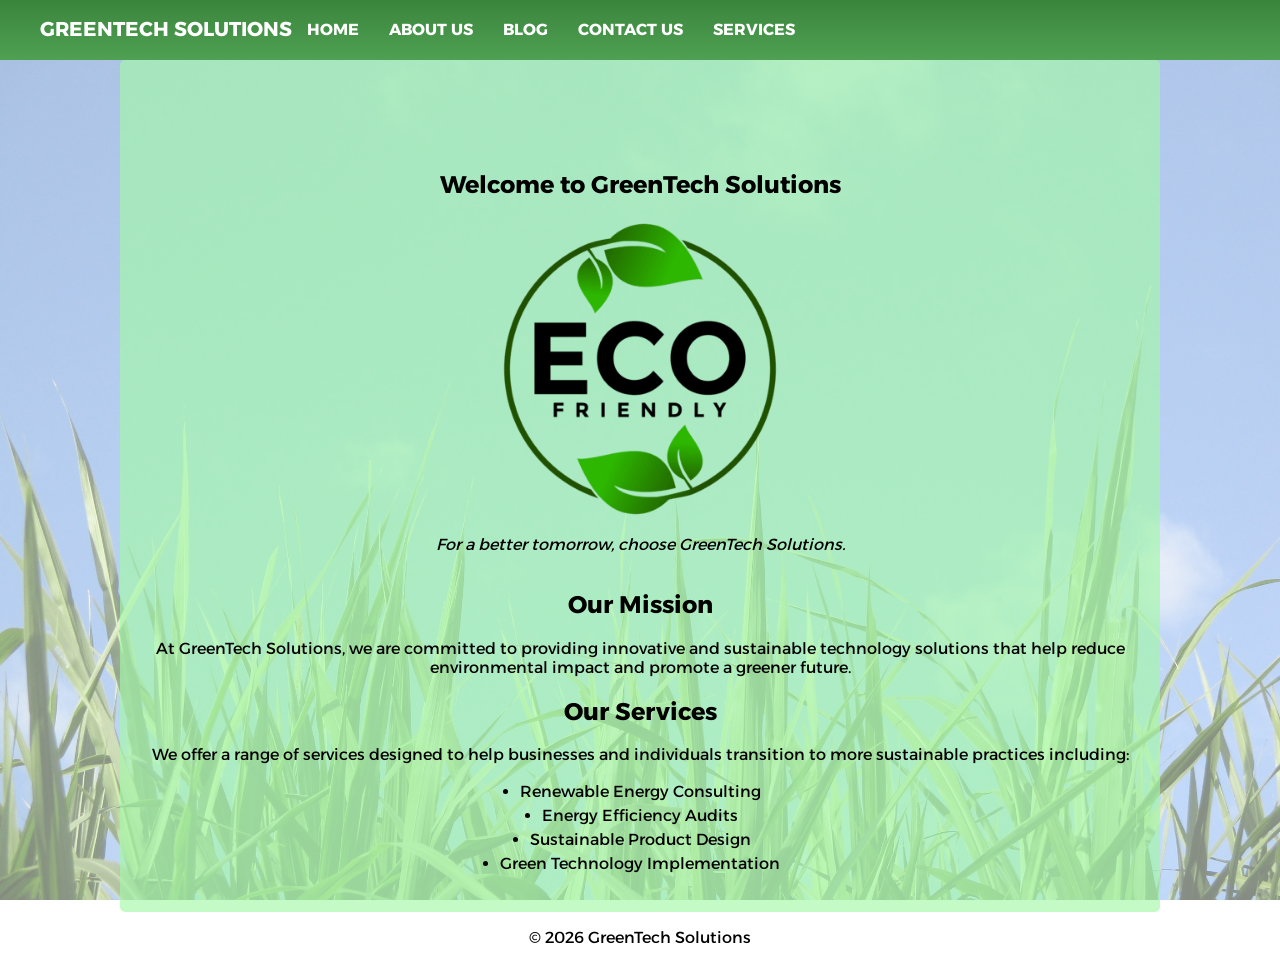
<file: index.html>
<!DOCTYPE html>
<html lang="en">
  <head>
    <meta charset="UTF-8">
    <meta name="viewport" content="width=device-width, initial-scale=1.0">
    <title>Home Site</title>
    <link rel="stylesheet" href="style.css">
    <link href='https://fonts.googleapis.com/css?family=Alexandria' rel='stylesheet'>
  </head>

  <body>
    <div class="mobile-menu-btn">
        <img src="./images/menu-burger.png" alt="Mobile-Menu-btn">
    </div>
    
    <header class="header-main">
      <nav>
        <ul>
          <li><p><strong>GREENTECH SOLUTIONS</strong></p></li>
          <li><a href="index.html"><strong>Home</strong></a></li>
          <li><a href="html/about.html"><strong>About Us</strong></a></li>
          <li><a href="html/blog.html"><strong>Blog</strong></a></li>
          <li><a href="html/contact.html"><strong>Contact Us</strong></a></li>
          <li><a href="html/services.html"><strong>Services</strong></a></li>
        </ul>
      </nav>

    </header>

    <main>
      <div class="wrapper textBackground">
        <section id="introduction">
          <h1>Welcome to GreenTech Solutions</h1>
          <img src="./images/ecofriendlylogo.png" alt="Eco-Friendly Logo">
          <p><em>For a better tomorrow, choose GreenTech Solutions.</em></p>

        </section>
      

        <section id="mission">
          <h2>Our Mission</h2>
          <p>At GreenTech Solutions, we are committed to providing innovative and sustainable technology solutions that help reduce environmental impact and promote a greener future.</p>
        
        </section>

        <section id="services">
          <h2>Our Services</h2>
          <p>We offer a range of services designed to help businesses and individuals transition to more sustainable practices including:</p>
          <ul>
          <li>Renewable Energy Consulting</li>
          <li>Energy Efficiency Audits</li>
          <li>Sustainable Product Design</li>
          <li>Green Technology Implementation</li>
          </ul>
        </section>
      </div>
    </main>  

    <footer>
      <p>&copy; 2026 GreenTech Solutions</p>
    </footer>

    <script src="./js/script.js"></script>

</body>
</html>
</file>
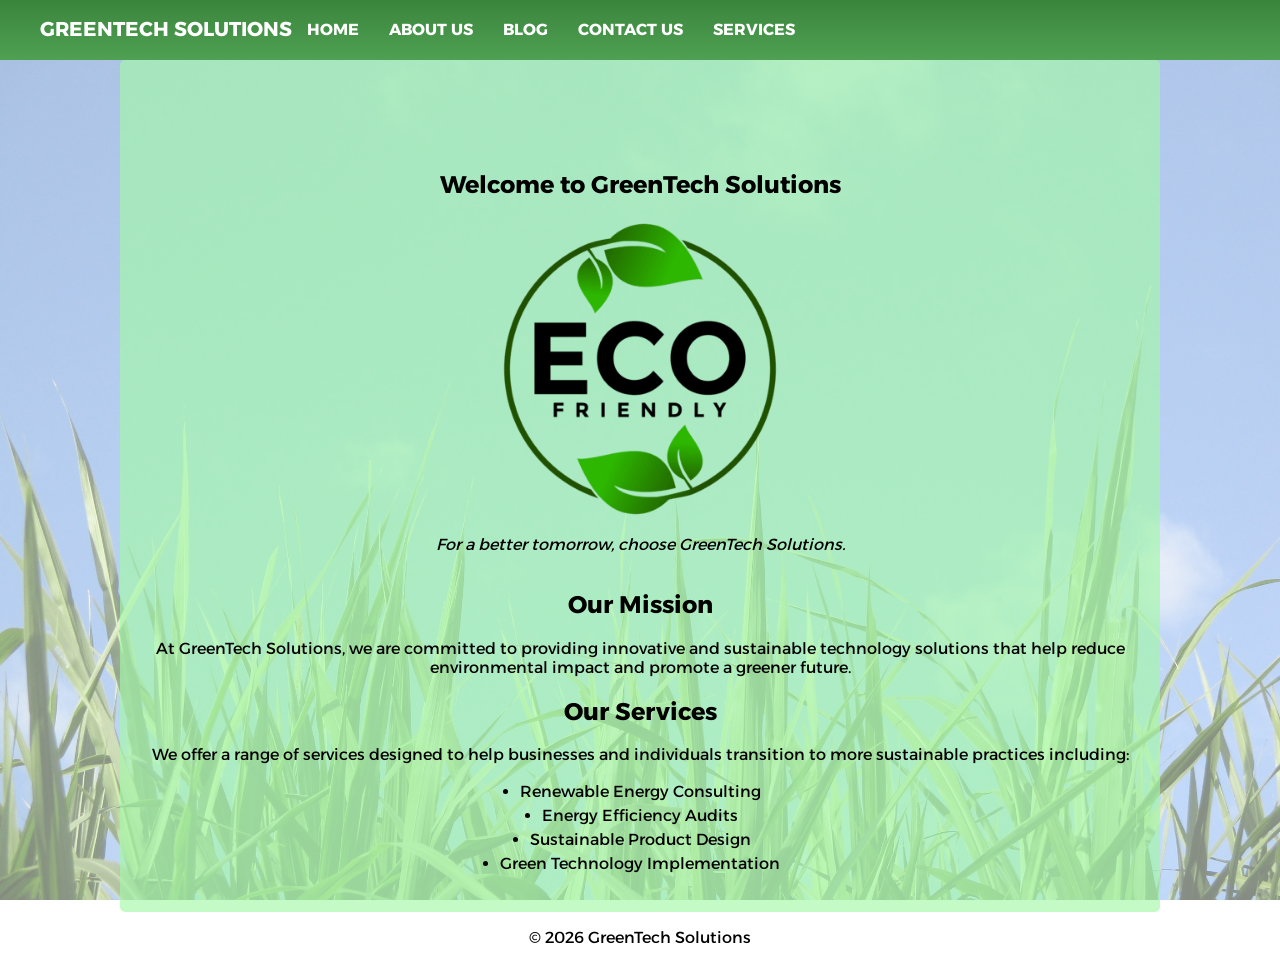
<file: home.html>
<!DOCTYPE html>
<html lang="en">
  <head>
    <meta charset="UTF-8">
    <meta name="viewport" content="width=device-width, initial-scale=1.0">
    <title>Home</title>
    <link rel="stylesheet" href="style.css">
    <link href='https://fonts.googleapis.com/css?family=Alexandria' rel='stylesheet'>
  </head>

  <body>
    <div class="mobile-menu-btn">
        <img src="../images/menu-burger.png" alt="Mobile-Menu-btn">
    </div>
    
    <header class="header-main">
      <nav>
        <ul>
          <li><p><strong>GREENTECH SOLUTIONS</strong></p></li>
          <li><a href="home.html"><strong>Home</strong></a></li>
          <li><a href="about.html"><strong>About Us</strong></a></li>
          <li><a href="blog.html"><strong>Blog</strong></a></li>
          <li><a href="contact.html"><strong>Contact Us</strong></a></li>
          <li><a href="services.html"><strong>Services</strong></a></li>
        </ul>
      </nav>

    </header>

    <main>
      <div class="wrapper textBackground">
        <section id="introduction">
          <h1>Welcome to GreenTech Solutions</h1>
          <img src="./images/ecofriendlylogo.png" alt="Eco-Friendly Logo">
          <p><em>For a better tomorrow, choose GreenTech Solutions.</em></p>

        </section>
      

        <section id="mission">
          <h2>Our Mission</h2>
          <p>At GreenTech Solutions, we are committed to providing innovative and sustainable technology solutions that help reduce environmental impact and promote a greener future.</p>
        
        </section>

        <section id="services">
          <h2>Our Services</h2>
          <p>We offer a range of services designed to help businesses and individuals transition to more sustainable practices including:</p>
          <ul>
          <li>Renewable Energy Consulting</li>
          <li>Energy Efficiency Audits</li>
          <li>Sustainable Product Design</li>
          <li>Green Technology Implementation</li>
          </ul>
        </section>
      </div>
    </main>  

    <footer>
      <p>&copy; 2026 GreenTech Solutions</p>
    </footer>

    <script src="./js/script.js"></script>
  </body>
</html>
</file>
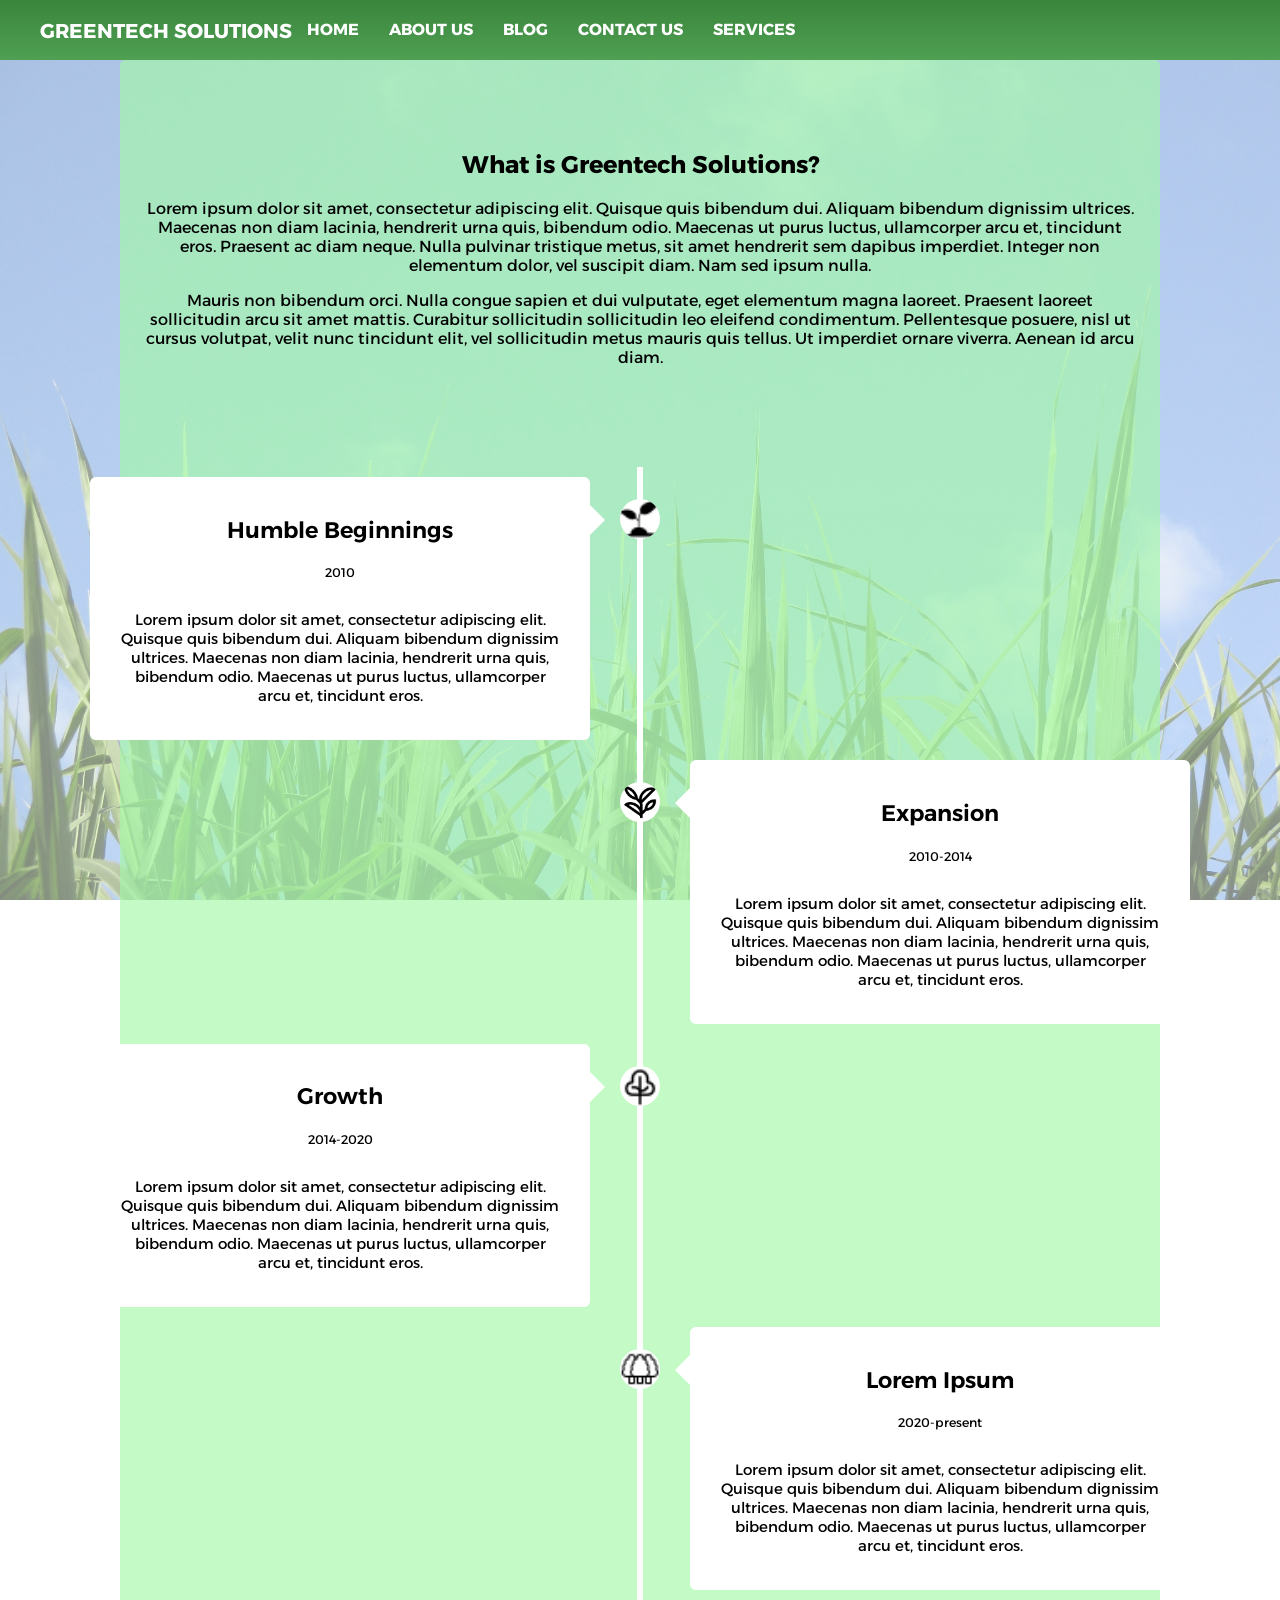
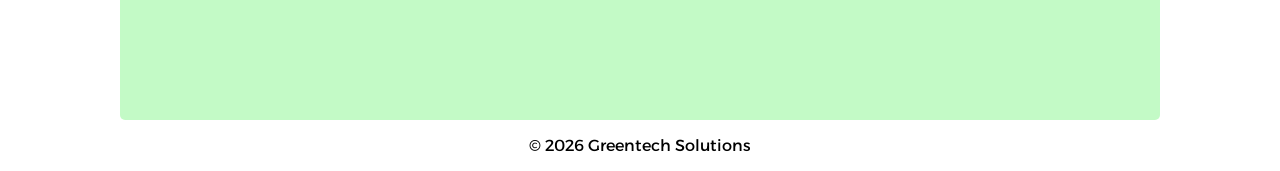
<file: html/about.html>
<!DOCTYPE html>
<html lang="en">
  <head>
    <meta charset="UTF-8">
    <meta name="viewport" content="width=device-width, initial-scale=1.0">
    <title>About Us</title>
    <link rel="stylesheet" href="../style.css">
    <link href='https://fonts.googleapis.com/css?family=Alexandria' rel='stylesheet'>
  </head>

  <body>
    <div class="mobile-menu-btn">
        <img src="../images/menu-burger.png" alt="Mobile-Menu-btn">
    </div>
    
    <header class="header-main">
      <nav>
        <ul>
          <p><strong>GREENTECH SOLUTIONS</strong></p>
          <li><a href="../index.html"><strong>Home</strong></a></li>
          <li><a href="about.html"><strong>About Us</strong></a></li>
          <li><a href="blog.html"><strong>Blog</strong></a></li>
          <li><a href="contact.html"><strong>Contact Us</strong></a></li>
          <li><a href="services.html"><strong>Services</strong></a></li>
        </ul>
      </nav>

    </header>

    <main>
      <div class="wrapper textBackground">
      <section id="about-main">

        <h1>What is Greentech Solutions?</h1>
        <p>Lorem ipsum dolor sit amet, consectetur adipiscing elit. Quisque quis bibendum dui. Aliquam bibendum dignissim ultrices. Maecenas non diam lacinia, hendrerit urna quis, bibendum odio. Maecenas ut purus luctus, ullamcorper arcu et, tincidunt eros. Praesent ac diam neque. Nulla pulvinar tristique metus, sit amet hendrerit sem dapibus imperdiet. Integer non elementum dolor, vel suscipit diam. Nam sed ipsum nulla.</p>

        <p>Mauris non bibendum orci. Nulla congue sapien et dui vulputate, eget elementum magna laoreet. Praesent laoreet sollicitudin arcu sit amet mattis. Curabitur sollicitudin sollicitudin leo eleifend condimentum. Pellentesque posuere, nisl ut cursus volutpat, velit nunc tincidunt elit, vel sollicitudin metus mauris quis tellus. Ut imperdiet ornare viverra. Aenean id arcu diam.</p>
      </section>

      <div class="timeline"> 
        
        <div class="container left-container">
          <img src="../images/seedling.png" alt="Seedling Image">
          <div class="text-box">
            <h2>Humble Beginnings</h2>
            <small>2010</small>
            <p>Lorem ipsum dolor sit amet, consectetur adipiscing elit. Quisque quis bibendum dui. Aliquam bibendum dignissim ultrices. Maecenas non diam lacinia, hendrerit urna quis, bibendum odio. Maecenas ut purus luctus, ullamcorper arcu et, tincidunt eros.</p>
            <span class="left-container-arrow"></span>
          </div>
        </div>

        <div class="container right-container">
          <img src="../images/smallplant.png" alt="Small Plant Image">
          <div class="text-box">
            <h2>Expansion</h2>
            <small>2010-2014</small>
            <p>Lorem ipsum dolor sit amet, consectetur adipiscing elit. Quisque quis bibendum dui. Aliquam bibendum dignissim ultrices. Maecenas non diam lacinia, hendrerit urna quis, bibendum odio. Maecenas ut purus luctus, ullamcorper arcu et, tincidunt eros.</p>
            <span class="right-container-arrow"></span>
          </div>

        </div>
        <div class="container left-container">
          <img src="../images/smalltree.png" alt="Small Tree Image">
          <div class="text-box">
            <h2>Growth</h2>
            <small>2014-2020</small>
            <p>Lorem ipsum dolor sit amet, consectetur adipiscing elit. Quisque quis bibendum dui. Aliquam bibendum dignissim ultrices. Maecenas non diam lacinia, hendrerit urna quis, bibendum odio. Maecenas ut purus luctus, ullamcorper arcu et, tincidunt eros.</p>
            <span class="left-container-arrow"></span>
          </div>
        </div>

        <div class="container right-container">
          <img src="../images/bigtree.png" alt="Bigger Tree Image">
          <div class="text-box">
            <h2>Lorem Ipsum</h2>
            <small>2020-present</small>
            <p>Lorem ipsum dolor sit amet, consectetur adipiscing elit. Quisque quis bibendum dui. Aliquam bibendum dignissim ultrices. Maecenas non diam lacinia, hendrerit urna quis, bibendum odio. Maecenas ut purus luctus, ullamcorper arcu et, tincidunt eros.</p>
            <span class="right-container-arrow"></span>
          </div>
      </div>
    </div>
    </div>
    </main>

    <footer>
      <p>&copy; 2026 Greentech Solutions</p>
    </footer>

    <script src="../js/script.js"></script>
  </body>
</html>
</file>
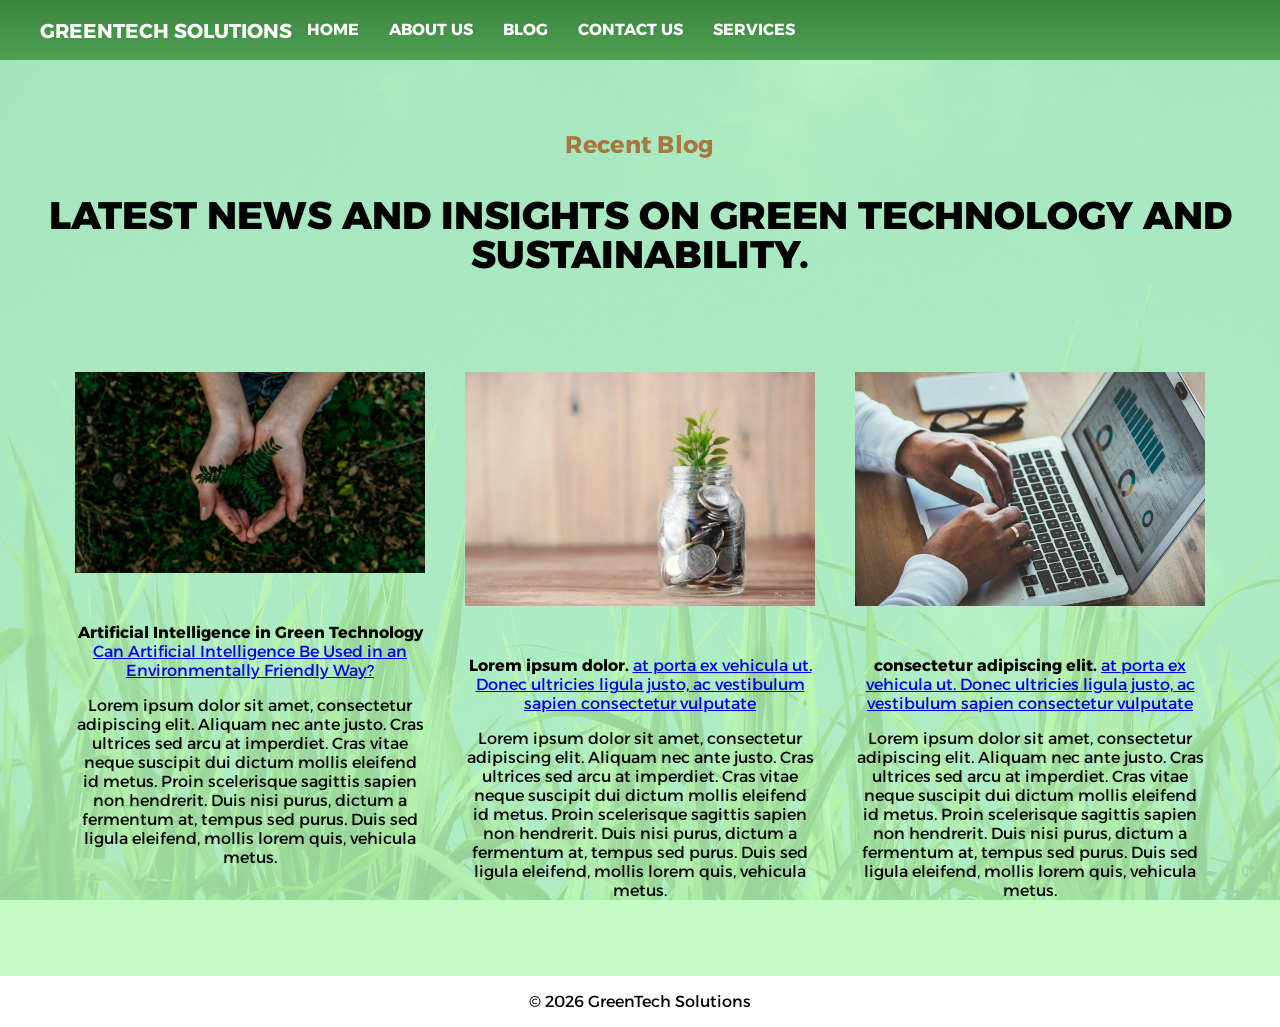
<file: html/blog.html>
<!DOCTYPE html>
<html lang="en">
  <head>
    <meta charset="UTF-8">
    <meta name="viewport" content="width=device-width, initial-scale=1.0">
    <title>Blogs</title>
    <link rel="stylesheet" href="../style.css">
    <link href='https://fonts.googleapis.com/css?family=Alexandria' rel='stylesheet'>
  </head>

  <body>
    <div class="mobile-menu-btn">
        <img src="../images/menu-burger.png" alt="Mobile-Menu-btn">
    </div>
    
    <header class="header-main">
      <nav>
        <ul>
          <p><strong>GREENTECH SOLUTIONS</strong></p>
          <li><a href="../index.html"><strong>Home</strong></a></li>
          <li><a href="about.html"><strong>About Us</strong></a></li>
          <li><a href="blog.html"><strong>Blog</strong></a></li>
          <li><a href="contact.html"><strong>Contact Us</strong></a></li>
          <li><a href="services.html"><strong>Services</strong></a></li>
        </ul>
      </nav>

    </header>

    <main>
      <section id="blog">
        <div class="blog-heading">
          <h1><strong>Recent Blog</strong></h1>
          <h3>Latest news and insights on green technology and sustainability.</h3>
        </div>

        <div class="blog-box-container">
          <div class="blog-box">

          <div class="blog-box-img">
            <img src="../images/holding grass.jpg" alt="Blog Image 1">
            <a href="#" class="blog-img-link">
              <!-- <i><img src="../images/sharearrow.png" alt="Share Icon">
              </i> -->
            </a>
            <div class="blog-box-text"></div>
              <strong>Artificial Intelligence in Green Technology</strong>
              <a href="#">Can Artificial Intelligence Be Used in an Environmentally Friendly Way?</a>
              <p>Lorem ipsum dolor sit amet, consectetur adipiscing elit. Aliquam nec ante justo. Cras ultrices sed arcu at imperdiet. Cras vitae neque suscipit dui dictum mollis eleifend id metus. Proin scelerisque sagittis sapien non hendrerit. Duis nisi purus, dictum a fermentum at, tempus sed purus. Duis sed ligula eleifend, mollis lorem quis, vehicula metus.</p>
            </div>   
        </div>

        <div class="blog-box">

          <div class="blog-box-img">
            <img src="../images/savingsinplants.jpg" alt="Blog Image 1">
            <a href="#" class="blog-img-link">
              <!-- <i><img src="../images/sharearrow.png" alt="Share Icon">
              </i> -->
            </a>
            <div class="blog-box-text"></div>
              <strong>Lorem ipsum dolor.</strong>
              <a href="#">at porta ex vehicula ut. Donec ultricies ligula justo, ac vestibulum sapien consectetur vulputate</a>
              <p>Lorem ipsum dolor sit amet, consectetur adipiscing elit. Aliquam nec ante justo. Cras ultrices sed arcu at imperdiet. Cras vitae neque suscipit dui dictum mollis eleifend id metus. Proin scelerisque sagittis sapien non hendrerit. Duis nisi purus, dictum a fermentum at, tempus sed purus. Duis sed ligula eleifend, mollis lorem quis, vehicula metus.</p>
            </div>   
        </div>

        <div class="blog-box">

          <div class="blog-box-img">
            <img src="../images/mantyping.jpg" alt="Blog Image 1">
            <a href="#" class="blog-img-link">
              <!-- <i><img src="../images/sharearrow.png" alt="Share Icon">
              </i> -->
            </a>
            <div class="blog-box-text"></div>
              <strong>consectetur adipiscing elit.</strong>
              <a href="#">at porta ex vehicula ut. Donec ultricies ligula justo, ac vestibulum sapien consectetur vulputate</a>
              <p>Lorem ipsum dolor sit amet, consectetur adipiscing elit. Aliquam nec ante justo. Cras ultrices sed arcu at imperdiet. Cras vitae neque suscipit dui dictum mollis eleifend id metus. Proin scelerisque sagittis sapien non hendrerit. Duis nisi purus, dictum a fermentum at, tempus sed purus. Duis sed ligula eleifend, mollis lorem quis, vehicula metus.</p>
            </div>   
        </div>
        </div>
      </section>
    </main>

    <footer>
      <p>&copy; 2026 GreenTech Solutions</p>
    </footer>

    <script src="../js/script.js"></script>
  </body>
</html>
</file>
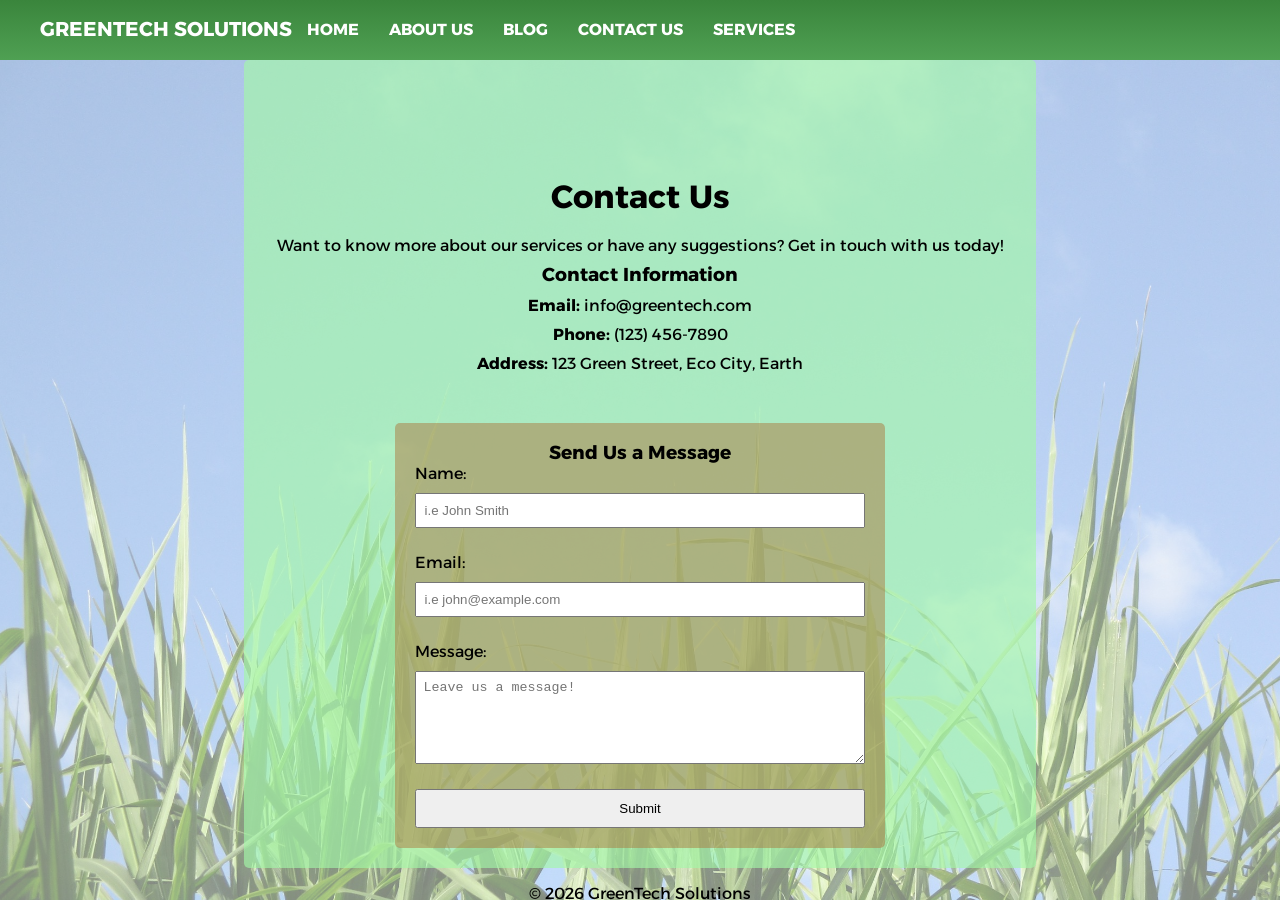
<file: html/contact.html>
<!DOCTYPE html>
<html lang="en">
  <head>
    <meta charset="UTF-8">
    <meta name="viewport" content="width=device-width, initial-scale=1.0">
    <title>Contact Page</title>
    <link rel="stylesheet" href="../style.css">
    <link href='https://fonts.googleapis.com/css?family=Alexandria' rel='stylesheet'>
  </head>

  <body>
    <div class="mobile-menu-btn">
        <img src="../images/menu-burger.png" alt="Mobile-Menu-btn">
    </div>
    
    <header class="header-main">
      <nav>
        <ul>
          <li><p><strong>GREENTECH SOLUTIONS</strong></p></li>
          <li><a href="../index.html"><strong>Home</strong></a></li>
          <li><a href="about.html"><strong>About Us</strong></a></li>
          <li><a href="blog.html"><strong>Blog</strong></a></li>
          <li><a href="contact.html"><strong>Contact Us</strong></a></li>
          <li><a href="services.html"><strong>Services</strong></a></li>
        </ul>
      </nav>

    </header>

    <main>
        <div class="wrapper textBackground">
        <section id="contact-main">
          <h1>Contact Us</h1>
          <p>Want to know more about our services or have any suggestions? Get in touch with us today!</p>
        </section>

        
          <section id="contactInfo">
            <h3>Contact Information</h3>
            <p><strong>Email:</strong> info@greentech.com</p>
            <p><strong>Phone:</strong> (123) 456-7890</p>
            <p><strong>Address:</strong> 123 Green Street, Eco City, Earth</p>
          </section>

          <section id="contactForm">
            
            <h3>Send Us a Message</h3>
            <form action="#" method="post">
              <label for="name">Name:</label>
              <input type="text" id="name" name="name" placeholder="i.e John Smith" required>
              <span class="error" id="nameError"></span>

              <label for="email">Email:</label>
              <input type="email" id="email" name="email" placeholder="i.e john@example.com" required>
              <span class="error" id="emailError"></span>

              <label for="message">Message:</label>
              <textarea id="message" name="message" rows="5" placeholder="Leave us a message!"></textarea>
              <span class="error" id="messageError"></span>

              <input type="submit" value="Submit">
            </form>
          </section>

        </div>
    </main>

    <footer>
      <p>&copy; 2026 GreenTech Solutions</p>
    </footer>

    <script src="../js/script.js"></script>
  </body>
</html>
</file>
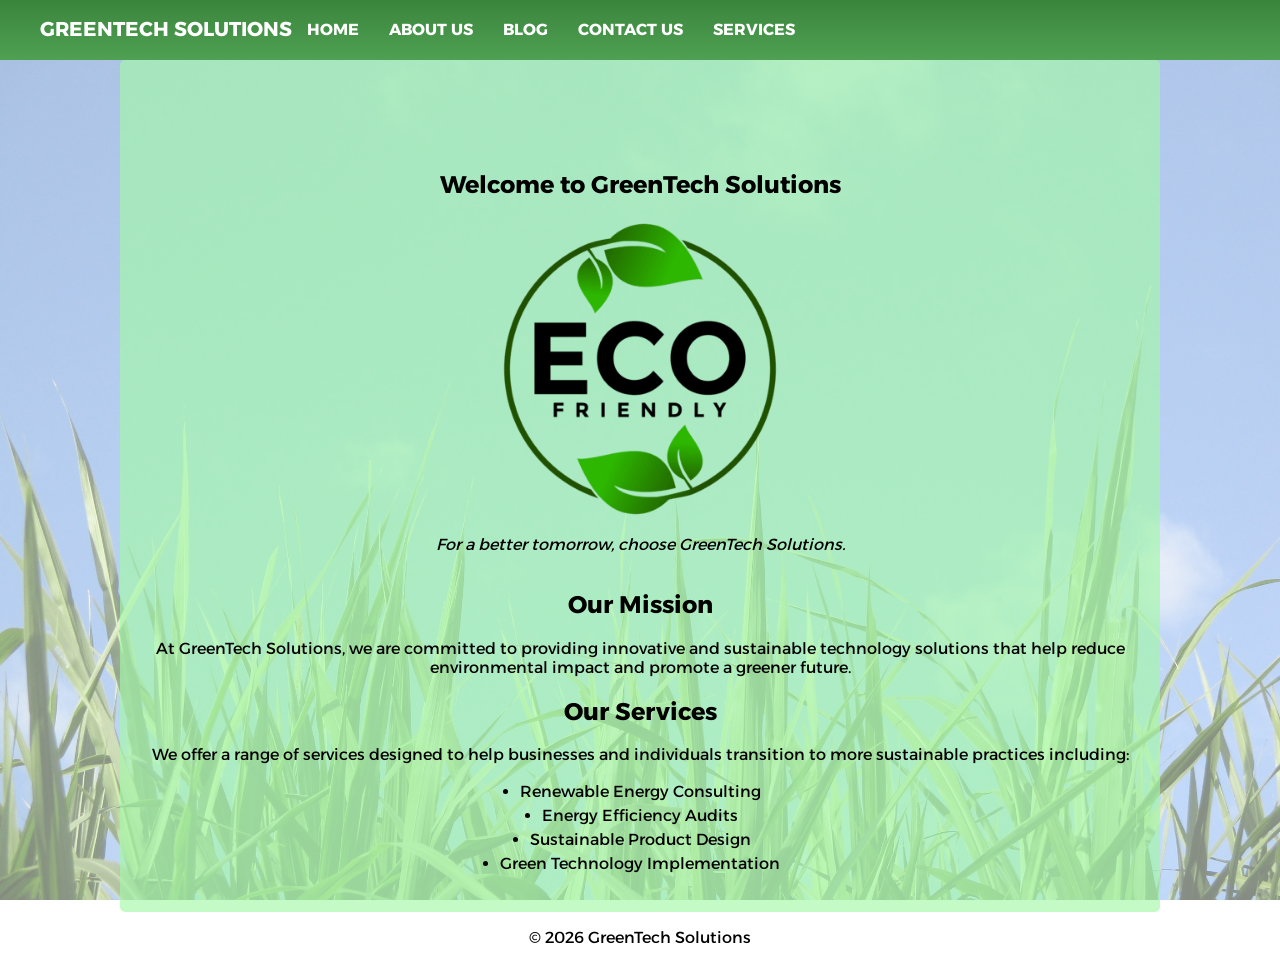
<file: html/home.html>
<!DOCTYPE html>
<html lang="en">
  <head>
    <meta charset="UTF-8">
    <meta name="viewport" content="width=device-width, initial-scale=1.0">
    <title>Home</title>
    <link rel="stylesheet" href="../style.css">
    <link href='https://fonts.googleapis.com/css?family=Alexandria' rel='stylesheet'>
  </head>

  <body>
    <div class="mobile-menu-btn">
        <img src="../images/menu-burger.png" alt="Mobile-Menu-btn">
    </div>
    
    <header class="header-main">
      <nav>
        <ul>
          <li><p><strong>GREENTECH SOLUTIONS</strong></p></li>
          <li><a href="home.html"><strong>Home</strong></a></li>
          <li><a href="about.html"><strong>About Us</strong></a></li>
          <li><a href="blog.html"><strong>Blog</strong></a></li>
          <li><a href="contact.html"><strong>Contact Us</strong></a></li>
          <li><a href="services.html"><strong>Services</strong></a></li>
        </ul>
      </nav>

    </header>

    <main>
      <div class="wrapper textBackground">
        <section id="introduction">
          <h1>Welcome to GreenTech Solutions</h1>
          <img src="../images/ecofriendlylogo.png" alt="Eco-Friendly Logo">
          <p><em>For a better tomorrow, choose GreenTech Solutions.</em></p>

        </section>
      

        <section id="mission">
          <h2>Our Mission</h2>
          <p>At GreenTech Solutions, we are committed to providing innovative and sustainable technology solutions that help reduce environmental impact and promote a greener future.</p>
        
        </section>

        <section id="services">
          <h2>Our Services</h2>
          <p>We offer a range of services designed to help businesses and individuals transition to more sustainable practices including:</p>
          <ul>
          <li>Renewable Energy Consulting</li>
          <li>Energy Efficiency Audits</li>
          <li>Sustainable Product Design</li>
          <li>Green Technology Implementation</li>
          </ul>
        </section>
      </div>
    </main>  

    <footer>
      <p>&copy; 2026 GreenTech Solutions</p>
    </footer>

    <script src="../js/script.js"></script>
  </body>
</html>
</file>
<file: style.css>
body {
    margin: 0;
    min-height: 100vh;
    position: relative;
    z-index: 0;
}

body::before {
  content: "";
  position: fixed;
  inset: 0;
  background: url(images/grass.jpg) center/cover no-repeat;
  opacity: 0.5;
  z-index: -1;
}

.textBackground {
    background-color: rgba(164, 247, 168, 0.651);
    padding: 20px;
    border-radius: 5px;
    height: 100%;
    display: inline-block;
    z-index: -2;
}

html, body {
    margin: 0;
    padding: 0;
    text-align: center;
    font-family: 'Alexandria', tahoma, sans-serif;
}

.mobile-menu-btn {
    display: none;
}

.header-main {
    background-image: linear-gradient(180deg, #3a853c, #4fa053);
    color: white;
    top: 0;
    width: 100%;
    height: 60px;
    z-index: 200;
    /*position: fixed;*/
    display: flex;
    justify-content:space-between;
}
.header-main p {
    height: 40px;
    display: flex;
    align-self: center;
    font-size: 1.25rem;
    margin-top: 17px;
    margin-bottom: 0;
}
.header-main nav {
    display: flex;
}
.header-main ul {
    height: 100%;
    padding-left: 40px;
    list-style: none;
    display: flex;
    align-self: center;
}

.header-main ul li a {
    display: inline-flex;
    padding: 0 15px;
    height: 100%;
    line-height: 60px;
    text-transform: uppercase;
    transition: transform 0.2s ease, color 0.2s ease;
    cursor: pointer;
    text-decoration: none;
    color: white;
}

.header-main ul li a:hover {
    color: rgb(158, 84, 41);
    transform: scale(1.3);
}



.mobile-menu-btn img {
    height: 80%;
    align-self: center;
}

.wrapper {
    max-width: 1000px;
    margin: 0 auto;
}

#introduction {
    display: flex;
    flex-direction: column;
    align-items: center;
    margin-top: 70px;
}
#introduction img {
    max-width: 300px;
}

#services ul {

    list-style-type: style leaf;;
    padding: 0;
    display: flex;
    flex-direction: column;
    align-items: center;
    line-height: 1.5;
}
#contact-main {
    display: inline-block;
    flex-wrap: nowrap;
    margin-top: 70px;
    width: 100%;
}

#contact-main h1 {
    font-size: 2em;
    margin-bottom: 20px;
}

#contact-main p {
    display: flex;
    align-items: center;
    margin-bottom: 20px;
    margin: 0 1vw
}
#contactInfo {
    flex: 1;
    display: flex;
    flex-direction: column;;
    gap: 10px;
    text-align: center;
}

#contactInfo p {
    margin: 0;
}

#contactInfo h3 {

    text-align: center;
    margin-top: .5rem;
    margin-bottom: 0;

}

#contactForm {
    margin-top: 50px;
    width: 60%;
    flex: 1;
    display: inline-block;
    flex-direction: column;
    align-items: flex-start;
    background-color: rgb(170, 120, 62, 0.5);
    padding: 0 20px 20px 20px;
    border-radius: 5px;
}

#contactForm h3 {
    
    text-align: center;
    width: 100%;
    margin-bottom: 0;
}

#contactForm label {
    font-size: 1.25vw;
    text-align: left;
    width: 100%;
}
#contactForm form {
    width: 100%;
    display: flex;
    flex-direction: column;
    gap: 10px;
}

#contactForm input[type="text"],
#contactForm input[type="email"],
#contactForm textarea {
    width: 100%;
    max-width: 100%;
    box-sizing: border-box;
    padding: 8px;
}
#contactForm input[type="submit"] {
    width: auto;
    padding: 10px 20px;
}

.error {
    color: red;
    font-size: 0.8em;
    display: block;
    margin-top: 5px;
}



@media (max-width: 600px) {
    
    .header-main {
        display: none;
    }

    .mobile-menu-btn {
        display: flex;
        justify-content: center;
        width: 60px;
        height: 60px;
        position: absolute;
        top: 0;
        right: 0;
        z-index: 200;
        background-color: rgb(39, 77, 40);
        cursor: pointer;
    }

    .header-main {
        flex-direction: column;
        flex-wrap: wrap;
        padding: 0;
        height: 100vh;
        justify-content: flex-start;
    }

    .header-main nav {
        width: 100%;
        height: 100%;
        flex-wrap: wrap;
        flex-direction: column;
        align-content: stretch;
    };

    .header-main p {
        height: 30%;
        padding: 0;
        margin: 0;
        display: flex;
        align-items: center;
        align-self: center;
    }
    .header-main ul {
        width: 100%;
        height: 70%;
        padding: 0;
        flex-direction: column;
        align-content: space-between;
    }

    .header-main ul li {
        width: 100%;
        height: calc(100% / 5);
        padding: 0;
        margin: 0;
        border-top: 1px solid rgb(0, 0, 0);
        display: flex;
        flex-wrap: nowrap;
        flex-direction: column;
        justify-content: center;
        transition: transform 0.2s ease, color 0.2s ease;
    }

    .header-main ul li a {
        width: 100%;
        padding: 0;
        margin: 0;
        height: fit-content;
        line-height: normal;
        font-size: 2.5rem;
        display: inline-block;
    }
    
}

#about-main {
    margin-top: 70px;
}

.timeline {
    position: relative;
    max-width: 1200px;
    margin: 100px auto;
}

.container {
    padding: 10px 50px;
    position: relative;
    width: 50%;
    /*background-color: rgba(164, 247, 168, 0.651);*/
    animation: movedown 1s linear forwards;
    opacity: 0;
}
@keyframes movedown {
    0% {
        opacity: 0;
        transform: translateY(-30px);
    }
    100% {
        opacity: 1;
        transform: translateY(0);
    }
}

.text-box {
    padding: 20px 30px;
    position:relative;
    border-radius: 6px;
    font-size: 15px;
    background: white;
}

.left-container {
    left: -10%;
}
.right-container {
    left: 50%;
}

.container img {
    position: absolute;
    width: 40px;
    border-radius: 50%;
    right: -20px;
    top: 32px;
    z-index: 10;
    background-color: white;
}
.right-container img {
    left: -20px;
}


.timeline::after{
    content: '';
    position: absolute;
    width: 6px;
    height: 100%;
    background-color: white;
    top: 0;
    left: 50%;
    margin-left: -3px;
    z-index: 0;
    animation: moveline 6s linear forwards;   
}
@keyframes moveline {
    0% {
        height: 0;
    }
    100% {
        height: 100%;
    }
}
.container:nth-child(1) {
    animation-delay: 0s;
    z-index: 15;
}
.container:nth-child(2) {
    animation-delay: 1s;
    z-index: 14;
}
.container:nth-child(3) {
    animation-delay: 2s;
    z-index: 13;
}
.container:nth-child(4) {
    animation-delay: 3s;
    z-index: 12;
}

.text-box h2 {
    font-weight: 600;
}
.text-box small {
    display: inline-block;
    margin-bottom: 15px;
}

.left-container-arrow {
    height: 0;
    width: 0;
    position: absolute;
    top: 28px;
    z-index: 1;
    border-top: 15px solid transparent;
    border-bottom: 15px solid transparent;
    border-left: 15px solid white;
    right: -15px;
}
.right-container-arrow {
    height: 0;
    width: 0;
    position: absolute;
    top: 28px;
    z-index: 1;
    border-top: 15px solid transparent;
    border-bottom: 15px solid transparent;
    border-right: 15px solid white;
    left: -15px;
}

@media screen and (max-width: 600px) {
    .timeline {
        margin: 50px auto;
    }
    .timeline::after {
        left: 31px;
    }
    .container {
        width: 100%;
        padding-left: 80px;
        padding-right: 25px;
    }
    .text-box {
        font-size: 13px;
    }
    .text-box small {
        margin-bottom: 10px;
    }
    .right-container {
        left: 10px;
    }
    .left-container img, .right-container img {
        left: 10px
    }
    .left-container-arrow, .right-container-arrow {
        border-right: 15px solid white;
        border-left: 0;
        left: 15px;
    } 
}

#blog {
    display: flex;
    flex-direction: column;
    justify-content: center;
    align-items: center;
    padding: 50px 0;
    background-color: rgba(164, 247, 168, 0.651);
}

.blog-heading h3 {
    font-size: 2.4rem;
    font-weight: 800;
    text-transform: uppercase;
    line-height: 2.4rem;
}

.blog-heading strong {
    color: rgb(170, 120, 62);;
    font-size: 1.5rem;
    /*font-weight: 500;*/
    letter-spacing: 0.3px ;
}

.blog-box-container {
    display: flex;
    flex-wrap: wrap;
    justify-content: center;
    align-items: flex-start;
    gap: 20px;
    margin-top: 50px;
}

.blog-box {
    max-width: 350px;
    width: 100%;
    height: 100%;
    padding: 10px;
    display:flex;
    flex-direction: column;
    transition: all ease 0.3s;
}
.blog-box:hover {
    background-color: #ffffffff;
    box-shadow: 16px 20px 50px rgba(0,0,0,0.12);
}

.blog-box img {
    width: 100%;
    height: 100%;
    max-height: 300px;
    overflow: hidden;
    display: flex;
    position: relative;
}
.blog-box-img img {
    width: 100%;
    height: 100%;
    object-fit: cover;
    object-position: center;
    transition: all ease 0.3s;
}

.blog-img-link {
    position:absolute;
    left: 50%;
    top: 50%;
    transform: translate(-50%, -50%);
    width: 50px;
    height: 50px;
    border-radius: 50%;
    display: none;
    justify-content: center;
    align-items: center;
    box-shadow: 2px 2px 30px rgba(20, 97, 212, 0.12);
    animation: fade 0.3s;
}

.blog-box:hover .blog-box-img a{
    display: flex;

}
.blog-box:hover .blog-box-img img{
    filter:blur(3px);    
}
@keyframes fade{
    0% {
        opacity: 0;
    }
    100% {
        opacity: 1;
    }
}

.blog-box-text {
    display: flex;
    flex-direction: column;
    padding: 30px 10px 20px 10px
}
.blog-box-text strong,
.blog-box-text p {
    font-size: .9rem;
    font-weight: 400;
    color: seagreen;
}

.blog-box-text a {
    font-size: 1.4rem;
    font-weight: 800;
    line-height: 1.8rem;
    margin: 5px 0px 10px 0px;
}

.blog-box-text p {
    overflow: hidden;
    text-overflow: ellipsis;
    display: -webkit-box; 
    -webkit-line-clamp: 3;
    -webkit-box-orient: vertical;
    line-clamp: 3;
}

.search {
    width: max-content;
    display: flex;
    align-items: center;
    justify-content: center;
    padding: 14px;
    border-radius: 28px;
    background-color: #ffffff;
}

.search-input {
    font-size: 16px;
    margin-left: 14px;
    outline: none;
    border: none;
    background: transparent;
    width: 300px;
    flex: 1;
}

.search-input::placeholder,
.search-icon {
    color: #cccccc;
}

#searchbar {
    display: flex;
    justify-content: center;
}

.services-list {
    display: flex;
    flex-direction: column;
    align-items: center;
    gap: 20px;
}
.service-item {
    display: flex;
    flex-direction:row;
    align-items: center;
    margin-top: 30px;
    gap: 20px;
    background-color: rgba(164, 247, 168, 0.651);
    padding: 20px;
    border-radius: 5px;
    box-shadow: 2px 2px 10px rgba(0,0,0,0.1);
}

.service-item-text {
    width: 50%;
    text-align: left;
}
.service-item img {
    width: 50%;
    height: 100%;
    object-fit: fill;
}
</file>
